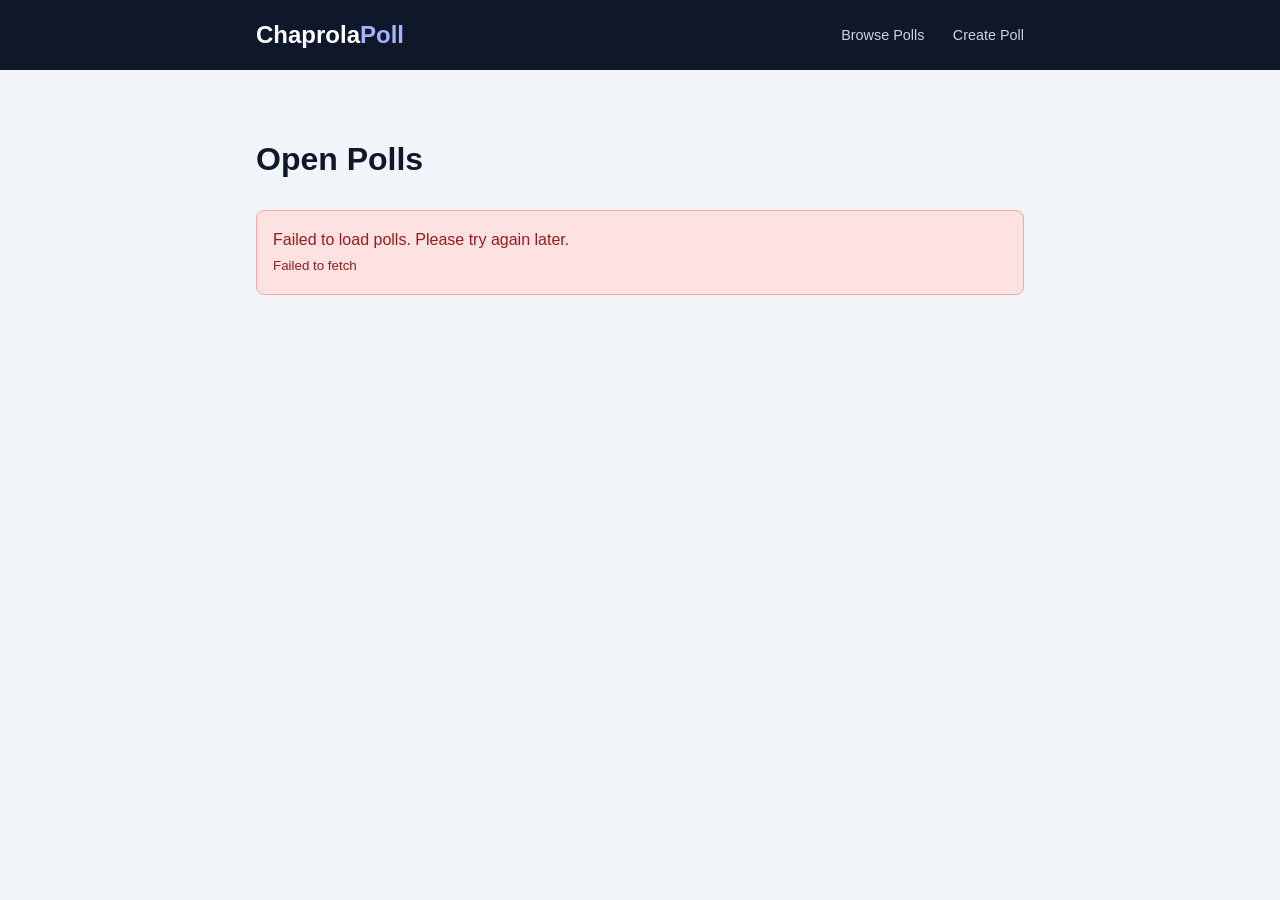
<file: frontend/index.html>
<!DOCTYPE html>
<html lang="en">
<head>
  <meta charset="UTF-8">
  <meta name="viewport" content="width=device-width, initial-scale=1.0">
  <title>Chaprola Poll - Quick Polls for Teams</title>
  <link rel="stylesheet" href="styles.css">
    <!-- chp-auth-widget: chaprola-auth.js -->
    <script src="https://chaprola.org/chaprola-auth.js"></script>
</head>
<body>
    <!-- BEGIN chp-auth-widget -->

<div id="chp-auth-bar" class="chp-auth-bar" aria-label="Account">
  <span id="chp-auth-identity" class="chp-auth-identity" hidden></span>
  <button id="chp-auth-login-btn" class="chp-auth-btn chp-auth-btn--primary" type="button" hidden>Log in</button>
  <button id="chp-auth-signup-btn" class="chp-auth-btn" type="button" hidden>Sign up</button>
  <button id="chp-auth-logout-btn" class="chp-auth-btn" type="button" hidden>Log out</button>
</div>

<dialog id="chp-auth-dialog" class="chp-auth-dialog">
  <form id="chp-auth-form" method="dialog" class="chp-auth-form">
    <h2 id="chp-auth-title">Log in</h2>
    <label>
      <span>Email</span>
      <input id="chp-auth-email" type="email" autocomplete="username" required>
    </label>
    <label>
      <span>Password</span>
      <input id="chp-auth-password" type="password" autocomplete="current-password" required minlength="8">
    </label>
    <label id="chp-auth-displayname-label" hidden>
      <span>Display name (optional)</span>
      <input id="chp-auth-displayname" type="text" autocomplete="nickname">
    </label>
    <div id="chp-auth-error" class="chp-auth-error" role="alert"></div>
    <div class="chp-auth-actions">
      <button value="cancel" class="chp-auth-btn">Cancel</button>
      <button id="chp-auth-submit" value="submit" class="chp-auth-btn chp-auth-btn--primary" type="submit">Log in</button>
    </div>
  </form>
</dialog>

<style>
  .chp-auth-bar {
    position: fixed;
    top: 0.75rem;
    right: 0.75rem;
    z-index: 9999;
    display: flex;
    gap: 0.5rem;
    align-items: center;
    font: 14px/1.3 -apple-system, BlinkMacSystemFont, "Segoe UI", Roboto, sans-serif;
  }
  .chp-auth-identity {
    padding: 0.2rem 0.6rem;
    color: #94a3b8;
    font-size: 0.85rem;
  }
  .chp-auth-btn {
    padding: 0.35rem 0.85rem;
    border: 1px solid #334155;
    background: #0f172a;
    color: #e2e8f0;
    border-radius: 6px;
    cursor: pointer;
    font: inherit;
  }
  .chp-auth-btn:hover { background: #1e293b; }
  .chp-auth-btn--primary {
    background: #2563eb;
    border-color: #2563eb;
    color: white;
  }
  .chp-auth-btn--primary:hover { background: #1d4ed8; }
  .chp-auth-dialog {
    max-width: 360px;
    border: 1px solid #334155;
    background: #0b1220;
    color: #e2e8f0;
    border-radius: 10px;
    padding: 1.25rem;
    font: 14px/1.5 -apple-system, BlinkMacSystemFont, "Segoe UI", Roboto, sans-serif;
  }
  .chp-auth-dialog::backdrop { background: rgba(0,0,0,0.5); }
  .chp-auth-form h2 { margin: 0 0 0.75rem; font-size: 1.25rem; color: #f1f5f9; }
  .chp-auth-form label { display: block; margin: 0.5rem 0; }
  .chp-auth-form label span { display: block; font-size: 0.85rem; color: #94a3b8; margin-bottom: 0.2rem; }
  .chp-auth-form input {
    width: 100%;
    padding: 0.5rem 0.7rem;
    border: 1px solid #334155;
    background: #0f172a;
    color: #e2e8f0;
    border-radius: 6px;
    font: inherit;
    box-sizing: border-box;
  }
  .chp-auth-error {
    min-height: 1.2em;
    color: #fca5a5;
    font-size: 0.85rem;
    margin-top: 0.5rem;
  }
  .chp-auth-actions {
    display: flex;
    justify-content: flex-end;
    gap: 0.5rem;
    margin-top: 0.75rem;
  }
</style>

<script>
(function () {
  var bar = document.getElementById('chp-auth-bar');
  var identity = document.getElementById('chp-auth-identity');
  var loginBtn = document.getElementById('chp-auth-login-btn');
  var signupBtn = document.getElementById('chp-auth-signup-btn');
  var logoutBtn = document.getElementById('chp-auth-logout-btn');
  var dialog = document.getElementById('chp-auth-dialog');
  var form = document.getElementById('chp-auth-form');
  var title = document.getElementById('chp-auth-title');
  var submit = document.getElementById('chp-auth-submit');
  var emailIn = document.getElementById('chp-auth-email');
  var passIn = document.getElementById('chp-auth-password');
  var nameLabel = document.getElementById('chp-auth-displayname-label');
  var nameIn = document.getElementById('chp-auth-displayname');
  var errorBox = document.getElementById('chp-auth-error');
  var mode = 'login';

  function waitForAuth() {
    if (window.chaprolaAuth) return Promise.resolve();
    return new Promise(function (resolve) {
      var tries = 0;
      var timer = setInterval(function () {
        if (window.chaprolaAuth || ++tries > 50) {
          clearInterval(timer);
          resolve();
        }
      }, 100);
    });
  }

  function render() {
    var user = window.chaprolaAuth && window.chaprolaAuth.getUser();
    if (user) {
      identity.hidden = false;
      identity.textContent = user.display_name || user.email || 'signed in';
      logoutBtn.hidden = false;
      loginBtn.hidden = true;
      signupBtn.hidden = true;
    } else {
      identity.hidden = true;
      logoutBtn.hidden = true;
      loginBtn.hidden = false;
      signupBtn.hidden = false;
    }
  }

  function openDialog(nextMode) {
    mode = nextMode;
    title.textContent = mode === 'signup' ? 'Sign up' : 'Log in';
    submit.textContent = mode === 'signup' ? 'Sign up' : 'Log in';
    nameLabel.hidden = mode !== 'signup';
    errorBox.textContent = '';
    form.reset();
    dialog.showModal();
  }

  form.addEventListener('submit', async function (ev) {
    ev.preventDefault();
    errorBox.textContent = '';
    submit.disabled = true;
    try {
      var body = { email: emailIn.value.trim(), password: passIn.value };
      if (mode === 'signup') {
        var dn = nameIn.value.trim();
        if (dn) body.display_name = dn;
        await window.chaprolaAuth.signup(body);
      } else {
        await window.chaprolaAuth.login(body);
      }
      await window.chaprolaAuth.me();
      dialog.close();
      render();
    } catch (err) {
      errorBox.textContent = (err && err.message) || String(err);
    } finally {
      submit.disabled = false;
    }
  });

  loginBtn.addEventListener('click', function () { openDialog('login'); });
  signupBtn.addEventListener('click', function () { openDialog('signup'); });
  logoutBtn.addEventListener('click', async function () {
    await window.chaprolaAuth.logout();
    render();
  });

  waitForAuth().then(function () {
    if (!window.chaprolaAuth) {
      bar.style.display = 'none';
      return;
    }
    window.chaprolaAuth.onAuthChange(render);
    window.chaprolaAuth.me().catch(function () {}).finally(render);
  });
})();
</script>
    <!-- END chp-auth-widget -->
  <header>
    <div class="container">
      <a href="./" class="logo">Chaprola<span>Poll</span></a>
      <nav>
        <a href="./">Browse Polls</a>
        <a href="create.html">Create Poll</a>
      </nav>
    </div>
  </header>

  <main class="container">
    <h1>Open Polls</h1>

    <div id="polls-list" class="loading">Loading polls...</div>

    <noscript>
      <div class="message message-error">
        JavaScript is required to load polls dynamically.
        Please enable JavaScript or contact the poll creator for a direct link.
      </div>
    </noscript>
  </main>

  <script>
    const API_BASE = 'https://api.chaprola.org';
    const USERID = 'chaprola-poll';
    const PROJECT = 'poll';
    const DEMO_USER_ID = 'demo-user';

    function currentUserId() {
      var u = window.chaprolaAuth && window.chaprolaAuth.getUser();
      return (u && u.sub) || DEMO_USER_ID;
    }

    async function loadPolls() {
      const container = document.getElementById('polls-list');

      try {
        const url = `${API_BASE}/report?userid=${USERID}&project=${PROJECT}&name=POLLLIST&user_id=${encodeURIComponent(currentUserId())}`;
        const response = await fetch(url);

        if (!response.ok) {
          throw new Error(`HTTP ${response.status}`);
        }

        const text = await response.text();
        const polls = parsePolls(text);

        container.classList.remove('loading');

        if (polls.length === 0) {
          container.innerHTML = '<div class="card"><p>No open polls at the moment. <a href="create.html">Create one!</a></p></div>';
          return;
        }

        container.innerHTML = polls.map(poll => `
          <div class="card">
            <h3 class="card-title">${escapeHtml(poll.title)}</h3>
            <div class="card-meta">
              <span class="status status-open">Open</span>
            </div>
            <div class="card-options">
              ${poll.options.map(opt => `<span class="option-tag">${escapeHtml(opt)}</span>`).join('')}
            </div>
            <div>
              <a href="vote.html?poll=${encodeURIComponent(poll.poll_id)}" class="btn btn-primary btn-small">Vote</a>
              <a href="results.html?poll=${encodeURIComponent(poll.poll_id)}" class="btn btn-secondary btn-small">Results</a>
            </div>
          </div>
        `).join('');

      } catch (error) {
        console.error('Failed to load polls:', error);
        container.classList.remove('loading');
        container.innerHTML = `
          <div class="message message-error">
            Failed to load polls. Please try again later.
            <br><small>${escapeHtml(error.message)}</small>
          </div>
        `;
      }
    }

    function parsePolls(text) {
      const lines = text.trim().split('\n').filter(line => line.trim());
      return lines.map(line => {
        // Format: poll_id|title|option1|option2|...|date status
        // The report returns pipe-delimited rows with the poll_id as the first field
        const parts = line.split('|').map(p => p.trim());
        if (parts.length < 3) return null;

        // First part is poll_id, second is title, remaining are options plus trailing date/status
        // Filter out the last part if it looks like a date or status (contains spaces or 'open')
        const options = parts.slice(2).filter(opt => {
          // Skip empty, date-like, or status-like values
          if (!opt) return false;
          if (opt.includes('2026-') || opt === 'open' || opt === 'closed') return false;
          return true;
        });

        return {
          poll_id: parts[0],
          title: parts[1],
          options: options
        };
      }).filter(p => p !== null);
    }

    function formatDate(isoDate) {
      try {
        const date = new Date(isoDate);
        return date.toLocaleDateString('en-US', {
          month: 'short',
          day: 'numeric',
          year: 'numeric'
        });
      } catch {
        return isoDate;
      }
    }

    function escapeHtml(text) {
      const div = document.createElement('div');
      div.textContent = text;
      return div.innerHTML;
    }

    // Load polls on page load
    loadPolls();
  </script>
</body>
</html>
</file>
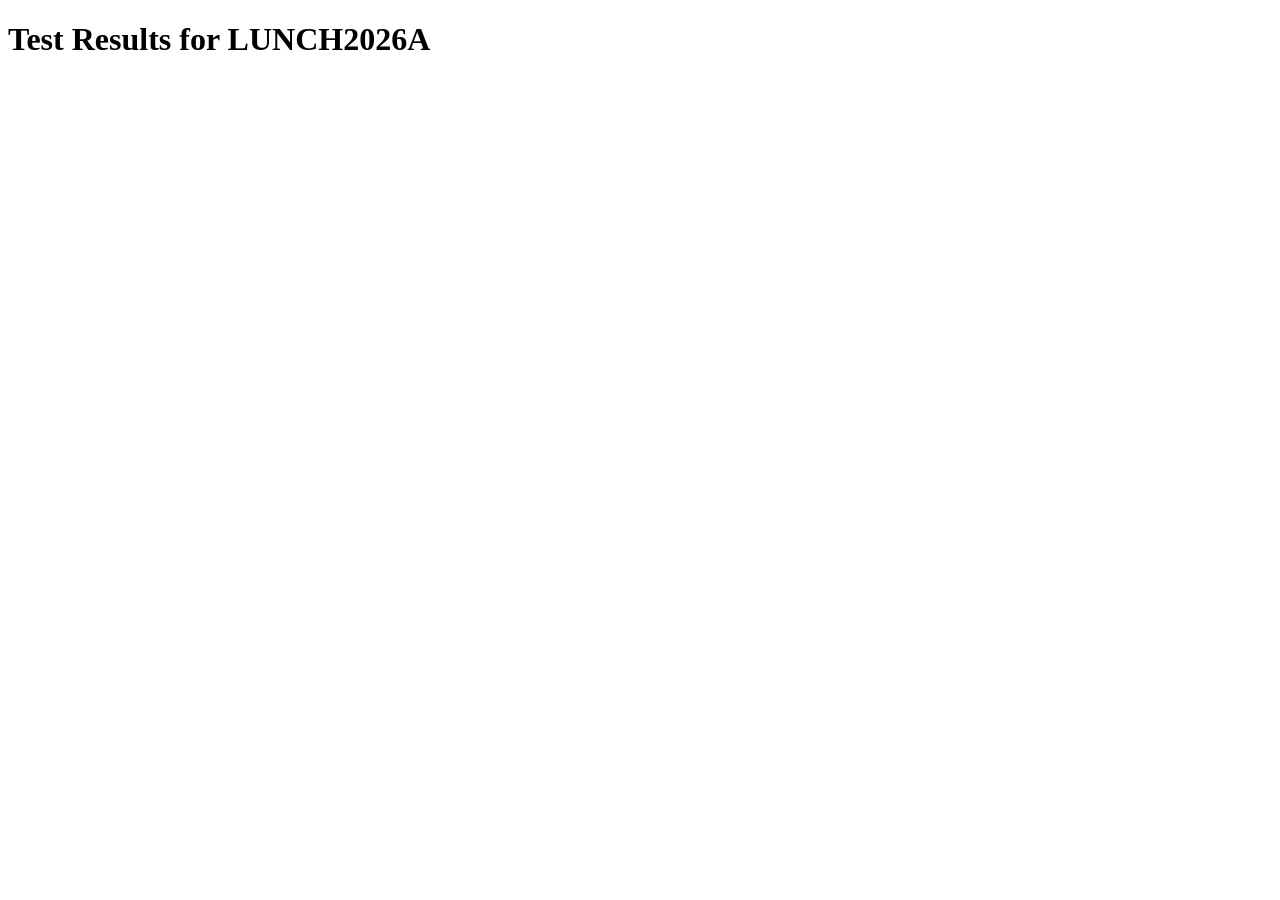
<file: test_results.html>
<!DOCTYPE html>
<html>
<head>
  <title>Test Results</title>
</head>
<body>
  <h1>Test Results for LUNCH2026A</h1>
  <div id="output"></div>

  <script>
    const API_BASE = 'https://api.chaprola.org';
    const API_KEY = 'site_ae3401111ffb83939527e70b4fb1eae1e1dbdc71804077828d88e3e14c9990c2';
    const USERID = 'chaprola-poll';
    const PROJECT = 'poll';

    async function testQuery() {
      const response = await fetch(`${API_BASE}/query`, {
        method: 'POST',
        headers: {
          'Authorization': `Bearer ${API_KEY}`,
          'Content-Type': 'application/json'
        },
        body: JSON.stringify({
          userid: USERID,
          project: PROJECT,
          file: 'votes',
          where: [{field: 'poll_id', op: 'eq', value: 'LUNCH2026A'}],
          select: ['option', 'voter_tag']
        })
      });

      const data = await response.json();
      document.getElementById('output').innerHTML = '<pre>' + JSON.stringify(data, null, 2) + '</pre>';
    }

    testQuery();
  </script>
</body>
</html>
</file>
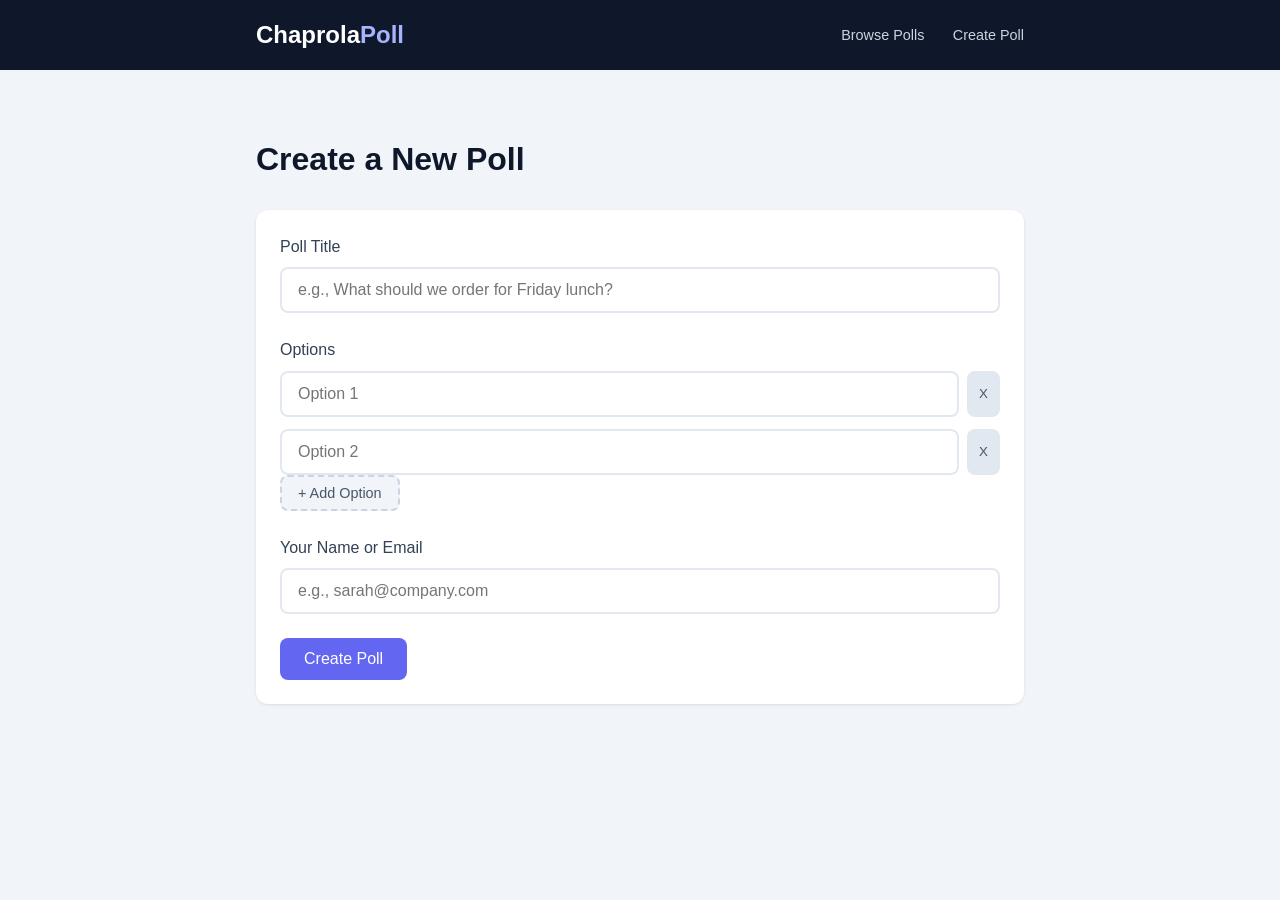
<file: frontend/create.html>
<!DOCTYPE html>
<html lang="en">
<head>
  <meta charset="UTF-8">
  <meta name="viewport" content="width=device-width, initial-scale=1.0">
  <title>Create Poll - Chaprola Poll</title>
  <link rel="stylesheet" href="styles.css">
  <script src="api/proxy.js"></script>
    <!-- chp-auth-widget: chaprola-auth.js -->
    <script src="https://chaprola.org/chaprola-auth.js"></script>
</head>
<body>
    <!-- BEGIN chp-auth-widget -->

<div id="chp-auth-bar" class="chp-auth-bar" aria-label="Account">
  <span id="chp-auth-identity" class="chp-auth-identity" hidden></span>
  <button id="chp-auth-login-btn" class="chp-auth-btn chp-auth-btn--primary" type="button" hidden>Log in</button>
  <button id="chp-auth-signup-btn" class="chp-auth-btn" type="button" hidden>Sign up</button>
  <button id="chp-auth-logout-btn" class="chp-auth-btn" type="button" hidden>Log out</button>
</div>

<dialog id="chp-auth-dialog" class="chp-auth-dialog">
  <form id="chp-auth-form" method="dialog" class="chp-auth-form">
    <h2 id="chp-auth-title">Log in</h2>
    <label>
      <span>Email</span>
      <input id="chp-auth-email" type="email" autocomplete="username" required>
    </label>
    <label>
      <span>Password</span>
      <input id="chp-auth-password" type="password" autocomplete="current-password" required minlength="8">
    </label>
    <label id="chp-auth-displayname-label" hidden>
      <span>Display name (optional)</span>
      <input id="chp-auth-displayname" type="text" autocomplete="nickname">
    </label>
    <div id="chp-auth-error" class="chp-auth-error" role="alert"></div>
    <div class="chp-auth-actions">
      <button value="cancel" class="chp-auth-btn">Cancel</button>
      <button id="chp-auth-submit" value="submit" class="chp-auth-btn chp-auth-btn--primary" type="submit">Log in</button>
    </div>
  </form>
</dialog>

<style>
  .chp-auth-bar {
    position: fixed;
    top: 0.75rem;
    right: 0.75rem;
    z-index: 9999;
    display: flex;
    gap: 0.5rem;
    align-items: center;
    font: 14px/1.3 -apple-system, BlinkMacSystemFont, "Segoe UI", Roboto, sans-serif;
  }
  .chp-auth-identity {
    padding: 0.2rem 0.6rem;
    color: #94a3b8;
    font-size: 0.85rem;
  }
  .chp-auth-btn {
    padding: 0.35rem 0.85rem;
    border: 1px solid #334155;
    background: #0f172a;
    color: #e2e8f0;
    border-radius: 6px;
    cursor: pointer;
    font: inherit;
  }
  .chp-auth-btn:hover { background: #1e293b; }
  .chp-auth-btn--primary {
    background: #2563eb;
    border-color: #2563eb;
    color: white;
  }
  .chp-auth-btn--primary:hover { background: #1d4ed8; }
  .chp-auth-dialog {
    max-width: 360px;
    border: 1px solid #334155;
    background: #0b1220;
    color: #e2e8f0;
    border-radius: 10px;
    padding: 1.25rem;
    font: 14px/1.5 -apple-system, BlinkMacSystemFont, "Segoe UI", Roboto, sans-serif;
  }
  .chp-auth-dialog::backdrop { background: rgba(0,0,0,0.5); }
  .chp-auth-form h2 { margin: 0 0 0.75rem; font-size: 1.25rem; color: #f1f5f9; }
  .chp-auth-form label { display: block; margin: 0.5rem 0; }
  .chp-auth-form label span { display: block; font-size: 0.85rem; color: #94a3b8; margin-bottom: 0.2rem; }
  .chp-auth-form input {
    width: 100%;
    padding: 0.5rem 0.7rem;
    border: 1px solid #334155;
    background: #0f172a;
    color: #e2e8f0;
    border-radius: 6px;
    font: inherit;
    box-sizing: border-box;
  }
  .chp-auth-error {
    min-height: 1.2em;
    color: #fca5a5;
    font-size: 0.85rem;
    margin-top: 0.5rem;
  }
  .chp-auth-actions {
    display: flex;
    justify-content: flex-end;
    gap: 0.5rem;
    margin-top: 0.75rem;
  }
</style>

<script>
(function () {
  var bar = document.getElementById('chp-auth-bar');
  var identity = document.getElementById('chp-auth-identity');
  var loginBtn = document.getElementById('chp-auth-login-btn');
  var signupBtn = document.getElementById('chp-auth-signup-btn');
  var logoutBtn = document.getElementById('chp-auth-logout-btn');
  var dialog = document.getElementById('chp-auth-dialog');
  var form = document.getElementById('chp-auth-form');
  var title = document.getElementById('chp-auth-title');
  var submit = document.getElementById('chp-auth-submit');
  var emailIn = document.getElementById('chp-auth-email');
  var passIn = document.getElementById('chp-auth-password');
  var nameLabel = document.getElementById('chp-auth-displayname-label');
  var nameIn = document.getElementById('chp-auth-displayname');
  var errorBox = document.getElementById('chp-auth-error');
  var mode = 'login';

  function waitForAuth() {
    if (window.chaprolaAuth) return Promise.resolve();
    return new Promise(function (resolve) {
      var tries = 0;
      var timer = setInterval(function () {
        if (window.chaprolaAuth || ++tries > 50) {
          clearInterval(timer);
          resolve();
        }
      }, 100);
    });
  }

  function render() {
    var user = window.chaprolaAuth && window.chaprolaAuth.getUser();
    if (user) {
      identity.hidden = false;
      identity.textContent = user.display_name || user.email || 'signed in';
      logoutBtn.hidden = false;
      loginBtn.hidden = true;
      signupBtn.hidden = true;
    } else {
      identity.hidden = true;
      logoutBtn.hidden = true;
      loginBtn.hidden = false;
      signupBtn.hidden = false;
    }
  }

  function openDialog(nextMode) {
    mode = nextMode;
    title.textContent = mode === 'signup' ? 'Sign up' : 'Log in';
    submit.textContent = mode === 'signup' ? 'Sign up' : 'Log in';
    nameLabel.hidden = mode !== 'signup';
    errorBox.textContent = '';
    form.reset();
    dialog.showModal();
  }

  form.addEventListener('submit', async function (ev) {
    ev.preventDefault();
    errorBox.textContent = '';
    submit.disabled = true;
    try {
      var body = { email: emailIn.value.trim(), password: passIn.value };
      if (mode === 'signup') {
        var dn = nameIn.value.trim();
        if (dn) body.display_name = dn;
        await window.chaprolaAuth.signup(body);
      } else {
        await window.chaprolaAuth.login(body);
      }
      await window.chaprolaAuth.me();
      dialog.close();
      render();
    } catch (err) {
      errorBox.textContent = (err && err.message) || String(err);
    } finally {
      submit.disabled = false;
    }
  });

  loginBtn.addEventListener('click', function () { openDialog('login'); });
  signupBtn.addEventListener('click', function () { openDialog('signup'); });
  logoutBtn.addEventListener('click', async function () {
    await window.chaprolaAuth.logout();
    render();
  });

  waitForAuth().then(function () {
    if (!window.chaprolaAuth) {
      bar.style.display = 'none';
      return;
    }
    window.chaprolaAuth.onAuthChange(render);
    window.chaprolaAuth.me().catch(function () {}).finally(render);
  });
})();
</script>
    <!-- END chp-auth-widget -->
  <header>
    <div class="container">
      <a href="./" class="logo">Chaprola<span>Poll</span></a>
      <nav>
        <a href="./">Browse Polls</a>
        <a href="create.html">Create Poll</a>
      </nav>
    </div>
  </header>

  <main class="container">
    <h1>Create a New Poll</h1>

    <div class="card">
      <form id="create-form">
        <div class="form-group">
          <label for="title">Poll Title</label>
          <input type="text" id="title" name="title" required
                 placeholder="e.g., What should we order for Friday lunch?">
        </div>

        <div class="form-group">
          <label>Options</label>
          <div id="options-list" class="options-list">
            <div class="option-input-row">
              <input type="text" name="option" placeholder="Option 1" required>
              <button type="button" class="btn-remove" onclick="removeOption(this)" title="Remove">X</button>
            </div>
            <div class="option-input-row">
              <input type="text" name="option" placeholder="Option 2" required>
              <button type="button" class="btn-remove" onclick="removeOption(this)" title="Remove">X</button>
            </div>
          </div>
          <button type="button" class="btn-add-option" onclick="addOption()">+ Add Option</button>
        </div>

        <div class="form-group">
          <label for="created_by">Your Name or Email</label>
          <input type="text" id="created_by" name="created_by" required
                 placeholder="e.g., sarah@company.com">
        </div>

        <button type="submit" class="btn btn-primary">Create Poll</button>
      </form>

      <div id="create-message" style="display: none;"></div>
      <div id="share-section" style="display: none;">
        <div class="share-box">
          <label>Share this link with your team:</label>
          <div class="share-url">
            <input type="text" id="share-url" readonly>
            <button type="button" class="btn btn-secondary btn-small" onclick="copyShareUrl()">Copy</button>
          </div>
        </div>
        <div style="margin-top: 1rem;">
          <a id="vote-link" href="#" class="btn btn-primary">Go to Poll</a>
          <a id="results-link" href="#" class="btn btn-secondary">View Results</a>
        </div>
      </div>
    </div>

    <noscript>
      <div class="message message-error">
        JavaScript is required to create polls. Please enable JavaScript.
      </div>
    </noscript>
  </main>

  <script>
    let optionCount = 2;

    function addOption() {
      optionCount++;
      const list = document.getElementById('options-list');
      const row = document.createElement('div');
      row.className = 'option-input-row';
      row.innerHTML = `
        <input type="text" name="option" placeholder="Option ${optionCount}" required>
        <button type="button" class="btn-remove" onclick="removeOption(this)" title="Remove">X</button>
      `;
      list.appendChild(row);
    }

    function removeOption(btn) {
      const rows = document.querySelectorAll('.option-input-row');
      if (rows.length <= 2) {
        showMessage('A poll needs at least 2 options.', 'error');
        return;
      }
      btn.parentElement.remove();
    }

    function generatePollId() {
      const chars = 'ABCDEFGHIJKLMNOPQRSTUVWXYZ0123456789';
      let id = '';
      for (let i = 0; i < 8; i++) {
        id += chars.charAt(Math.floor(Math.random() * chars.length));
      }
      return id;
    }

    document.getElementById('create-form').addEventListener('submit', async (e) => {
      e.preventDefault();

      const form = e.target;
      const formData = new FormData(form);

      const title = formData.get('title').trim();
      const createdBy = formData.get('created_by').trim();
      const options = formData.getAll('option')
        .map(o => o.trim())
        .filter(o => o);

      // Validation
      if (!title) {
        showMessage('Please enter a poll title.', 'error');
        return;
      }

      if (options.length < 2) {
        showMessage('Please add at least 2 options.', 'error');
        return;
      }

      // Check for duplicate options
      const uniqueOptions = new Set(options.map(o => o.toLowerCase()));
      if (uniqueOptions.size !== options.length) {
        showMessage('Please remove duplicate options.', 'error');
        return;
      }

      const submitBtn = form.querySelector('button[type="submit"]');
      submitBtn.disabled = true;
      submitBtn.textContent = 'Creating...';

      const pollId = generatePollId();

      try {
        const ownerSub = (window.chaprolaAuth && window.chaprolaAuth.getUser && window.chaprolaAuth.getUser()?.sub) || 'demo-user';
        await ChaprolaProxy.createPoll(pollId, title, options.join('|'), createdBy, ownerSub);

        // Show success
        form.style.display = 'none';
        showMessage('Poll created successfully!', 'success');

        // Use relative URLs for the app (deployed to subpath)
        const baseUrl = window.location.href.replace(/[^\/]*$/, '');
        const voteUrl = `${baseUrl}vote.html?poll=${encodeURIComponent(pollId)}`;

        document.getElementById('share-url').value = voteUrl;
        document.getElementById('vote-link').href = `vote.html?poll=${encodeURIComponent(pollId)}`;
        document.getElementById('results-link').href = `results.html?poll=${encodeURIComponent(pollId)}`;
        document.getElementById('share-section').style.display = 'block';

      } catch (error) {
        console.error('Failed to create poll:', error);
        showMessage(`Failed to create poll: ${error.message}`, 'error');
        submitBtn.disabled = false;
        submitBtn.textContent = 'Create Poll';
      }
    });

    function copyShareUrl() {
      const input = document.getElementById('share-url');
      input.select();
      document.execCommand('copy');

      const btn = input.nextElementSibling;
      btn.textContent = 'Copied!';
      setTimeout(() => {
        btn.textContent = 'Copy';
      }, 2000);
    }

    function showMessage(text, type) {
      const messageEl = document.getElementById('create-message');
      messageEl.className = `message message-${type}`;
      messageEl.textContent = text;
      messageEl.style.display = 'block';
    }
  </script>
</body>
</html>
</file>
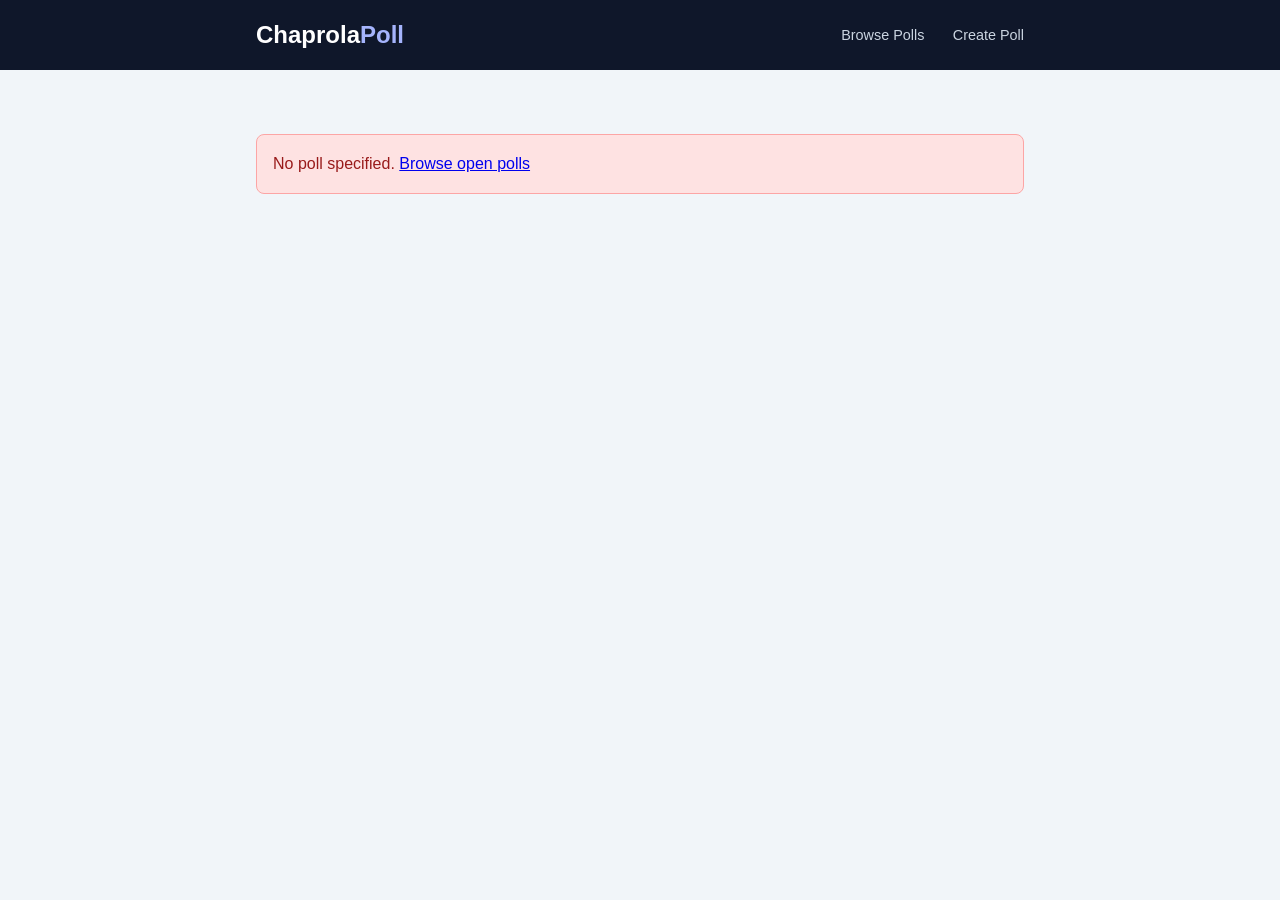
<file: frontend/results.html>
<!DOCTYPE html>
<html lang="en">
<head>
  <meta charset="UTF-8">
  <meta name="viewport" content="width=device-width, initial-scale=1.0">
  <title>Results - Chaprola Poll</title>
  <link rel="stylesheet" href="styles.css">
    <!-- chp-auth-widget: chaprola-auth.js -->
    <script src="https://chaprola.org/chaprola-auth.js"></script>
    <script src="api/proxy.js"></script>
</head>
<body>
    <!-- BEGIN chp-auth-widget -->

<div id="chp-auth-bar" class="chp-auth-bar" aria-label="Account">
  <span id="chp-auth-identity" class="chp-auth-identity" hidden></span>
  <button id="chp-auth-login-btn" class="chp-auth-btn chp-auth-btn--primary" type="button" hidden>Log in</button>
  <button id="chp-auth-signup-btn" class="chp-auth-btn" type="button" hidden>Sign up</button>
  <button id="chp-auth-logout-btn" class="chp-auth-btn" type="button" hidden>Log out</button>
</div>

<dialog id="chp-auth-dialog" class="chp-auth-dialog">
  <form id="chp-auth-form" method="dialog" class="chp-auth-form">
    <h2 id="chp-auth-title">Log in</h2>
    <label>
      <span>Email</span>
      <input id="chp-auth-email" type="email" autocomplete="username" required>
    </label>
    <label>
      <span>Password</span>
      <input id="chp-auth-password" type="password" autocomplete="current-password" required minlength="8">
    </label>
    <label id="chp-auth-displayname-label" hidden>
      <span>Display name (optional)</span>
      <input id="chp-auth-displayname" type="text" autocomplete="nickname">
    </label>
    <div id="chp-auth-error" class="chp-auth-error" role="alert"></div>
    <div class="chp-auth-actions">
      <button value="cancel" class="chp-auth-btn">Cancel</button>
      <button id="chp-auth-submit" value="submit" class="chp-auth-btn chp-auth-btn--primary" type="submit">Log in</button>
    </div>
  </form>
</dialog>

<style>
  .chp-auth-bar {
    position: fixed;
    top: 0.75rem;
    right: 0.75rem;
    z-index: 9999;
    display: flex;
    gap: 0.5rem;
    align-items: center;
    font: 14px/1.3 -apple-system, BlinkMacSystemFont, "Segoe UI", Roboto, sans-serif;
  }
  .chp-auth-identity {
    padding: 0.2rem 0.6rem;
    color: #94a3b8;
    font-size: 0.85rem;
  }
  .chp-auth-btn {
    padding: 0.35rem 0.85rem;
    border: 1px solid #334155;
    background: #0f172a;
    color: #e2e8f0;
    border-radius: 6px;
    cursor: pointer;
    font: inherit;
  }
  .chp-auth-btn:hover { background: #1e293b; }
  .chp-auth-btn--primary {
    background: #2563eb;
    border-color: #2563eb;
    color: white;
  }
  .chp-auth-btn--primary:hover { background: #1d4ed8; }
  .chp-auth-dialog {
    max-width: 360px;
    border: 1px solid #334155;
    background: #0b1220;
    color: #e2e8f0;
    border-radius: 10px;
    padding: 1.25rem;
    font: 14px/1.5 -apple-system, BlinkMacSystemFont, "Segoe UI", Roboto, sans-serif;
  }
  .chp-auth-dialog::backdrop { background: rgba(0,0,0,0.5); }
  .chp-auth-form h2 { margin: 0 0 0.75rem; font-size: 1.25rem; color: #f1f5f9; }
  .chp-auth-form label { display: block; margin: 0.5rem 0; }
  .chp-auth-form label span { display: block; font-size: 0.85rem; color: #94a3b8; margin-bottom: 0.2rem; }
  .chp-auth-form input {
    width: 100%;
    padding: 0.5rem 0.7rem;
    border: 1px solid #334155;
    background: #0f172a;
    color: #e2e8f0;
    border-radius: 6px;
    font: inherit;
    box-sizing: border-box;
  }
  .chp-auth-error {
    min-height: 1.2em;
    color: #fca5a5;
    font-size: 0.85rem;
    margin-top: 0.5rem;
  }
  .chp-auth-actions {
    display: flex;
    justify-content: flex-end;
    gap: 0.5rem;
    margin-top: 0.75rem;
  }
</style>

<script>
(function () {
  var bar = document.getElementById('chp-auth-bar');
  var identity = document.getElementById('chp-auth-identity');
  var loginBtn = document.getElementById('chp-auth-login-btn');
  var signupBtn = document.getElementById('chp-auth-signup-btn');
  var logoutBtn = document.getElementById('chp-auth-logout-btn');
  var dialog = document.getElementById('chp-auth-dialog');
  var form = document.getElementById('chp-auth-form');
  var title = document.getElementById('chp-auth-title');
  var submit = document.getElementById('chp-auth-submit');
  var emailIn = document.getElementById('chp-auth-email');
  var passIn = document.getElementById('chp-auth-password');
  var nameLabel = document.getElementById('chp-auth-displayname-label');
  var nameIn = document.getElementById('chp-auth-displayname');
  var errorBox = document.getElementById('chp-auth-error');
  var mode = 'login';

  function waitForAuth() {
    if (window.chaprolaAuth) return Promise.resolve();
    return new Promise(function (resolve) {
      var tries = 0;
      var timer = setInterval(function () {
        if (window.chaprolaAuth || ++tries > 50) {
          clearInterval(timer);
          resolve();
        }
      }, 100);
    });
  }

  function render() {
    var user = window.chaprolaAuth && window.chaprolaAuth.getUser();
    if (user) {
      identity.hidden = false;
      identity.textContent = user.display_name || user.email || 'signed in';
      logoutBtn.hidden = false;
      loginBtn.hidden = true;
      signupBtn.hidden = true;
    } else {
      identity.hidden = true;
      logoutBtn.hidden = true;
      loginBtn.hidden = false;
      signupBtn.hidden = false;
    }
  }

  function openDialog(nextMode) {
    mode = nextMode;
    title.textContent = mode === 'signup' ? 'Sign up' : 'Log in';
    submit.textContent = mode === 'signup' ? 'Sign up' : 'Log in';
    nameLabel.hidden = mode !== 'signup';
    errorBox.textContent = '';
    form.reset();
    dialog.showModal();
  }

  form.addEventListener('submit', async function (ev) {
    ev.preventDefault();
    errorBox.textContent = '';
    submit.disabled = true;
    try {
      var body = { email: emailIn.value.trim(), password: passIn.value };
      if (mode === 'signup') {
        var dn = nameIn.value.trim();
        if (dn) body.display_name = dn;
        await window.chaprolaAuth.signup(body);
      } else {
        await window.chaprolaAuth.login(body);
      }
      await window.chaprolaAuth.me();
      dialog.close();
      render();
    } catch (err) {
      errorBox.textContent = (err && err.message) || String(err);
    } finally {
      submit.disabled = false;
    }
  });

  loginBtn.addEventListener('click', function () { openDialog('login'); });
  signupBtn.addEventListener('click', function () { openDialog('signup'); });
  logoutBtn.addEventListener('click', async function () {
    await window.chaprolaAuth.logout();
    render();
  });

  waitForAuth().then(function () {
    if (!window.chaprolaAuth) {
      bar.style.display = 'none';
      return;
    }
    window.chaprolaAuth.onAuthChange(render);
    window.chaprolaAuth.me().catch(function () {}).finally(render);
  });
})();
</script>
    <!-- END chp-auth-widget -->
  <header>
    <div class="container">
      <a href="./" class="logo">Chaprola<span>Poll</span></a>
      <nav>
        <a href="./">Browse Polls</a>
        <a href="create.html">Create Poll</a>
      </nav>
    </div>
  </header>

  <main class="container">
    <div id="results-container" class="loading">Loading results...</div>

    <noscript>
      <div class="message message-error">
        JavaScript is required to view live results. Please enable JavaScript.
      </div>
    </noscript>
  </main>

  <script>
    const API_BASE = 'https://api.chaprola.org';
    const USERID = 'chaprola-poll';
    const PROJECT = 'poll';

    let currentPollId = null;
    let refreshInterval = null;

    async function loadResults() {
      const container = document.getElementById('results-container');
      const params = new URLSearchParams(window.location.search);
      currentPollId = params.get('poll');
      const justVoted = params.get('voted') === '1';

      if (!currentPollId) {
        container.classList.remove('loading');
        container.innerHTML = '<div class="message message-error">No poll specified. <a href="./">Browse open polls</a></div>';
        return;
      }

      if (justVoted) {
        const newUrl = window.location.pathname + '?poll=' + encodeURIComponent(currentPollId);
        window.history.replaceState({}, '', newUrl);
      }

      await fetchAndRenderResults(justVoted);
      refreshInterval = setInterval(() => fetchAndRenderResults(false), 10000);
    }

    async function fetchAndRenderResults(showVoteSuccess) {
      const container = document.getElementById('results-container');

      try {
        // Get poll details from published report (public, no auth needed)
        const detailUrl = `${API_BASE}/report?userid=${USERID}&project=${PROJECT}&name=POLLDETAIL&poll_id=${encodeURIComponent(currentPollId)}`;
        const detailResponse = await fetch(detailUrl);
        const detailText = await detailResponse.text();
        const pollDetail = parsePollDetail(detailText);

        // Get results from published RESULTS report (TABULATE output)
        const resultsUrl = `${API_BASE}/report?userid=${USERID}&project=${PROJECT}&name=RESULTS&poll_id=${encodeURIComponent(currentPollId)}`;
        const resultsResponse = await fetch(resultsUrl);
        const resultsText = await resultsResponse.text();
        const pivotData = parsePivotJson(resultsText);

        container.classList.remove('loading');
        document.title = `Results: ${pollDetail?.title || currentPollId} - Chaprola Poll`;
        renderResults(container, pollDetail, pivotData, showVoteSuccess);

      } catch (error) {
        console.error('Failed to load results:', error);
        container.classList.remove('loading');
        container.innerHTML = `<div class="message message-error">Failed to load results. Please try again later.<br><small>${escapeHtml(error.message)}</small></div>`;
      }
    }

    function parsePivotJson(text) {
      try {
        const data = JSON.parse(text.trim());
        // TABULATE returns values as strings — parse to numbers
        if (data.values) {
          data.values = data.values.map(row => row.map(v => parseInt(v, 10) || 0));
        }
        // Compute row_totals and grand_total from values matrix
        data.row_totals = (data.values || []).map(row => row.reduce((sum, v) => sum + v, 0));
        data.grand_total = data.row_totals.reduce((sum, v) => sum + v, 0);
        return { pivot: data };
      } catch {
        return { pivot: { rows: [], columns: [], values: [], row_totals: [], grand_total: 0 } };
      }
    }

    function parsePollDetail(text) {
      // POLLDETAIL.CS emits pipe-delimited key|value lines. Split on the
      // first | only so the options list (internally pipe-delimited) stays
      // intact for the options handler.
      const lines = text.trim().split('\n').filter(line => line.trim());
      const data = {};
      for (const line of lines) {
        const idx = line.indexOf('|');
        if (idx < 0) continue;
        const key = line.substring(0, idx).trim().toLowerCase();
        const val = line.substring(idx + 1).trim();
        if (key === 'options') {
          data.options = val.split('|').map(o => o.trim()).filter(Boolean);
        } else {
          data[key] = val;
        }
      }
      return data.title ? data : null;
    }

    function renderResults(container, pollDetail, pivotData, showVoteSuccess) {
      let rows = pivotData.pivot.rows || [];
      let rowTotals = pivotData.pivot.row_totals || [];
      const grandTotal = pivotData.pivot.grand_total || 0;
      const columns = pivotData.pivot.columns || [];
      let values = pivotData.pivot.values || [];

      // Merge TABULATE rows (uppercased) with poll options (original case).
      // TABULATE uppercases grouping keys, so match case-insensitively
      // and prefer the poll definition's original casing.
      if (pollDetail?.options) {
        const emptyRow = columns.length > 0 ? columns.map(() => 0) : [0];
        // Replace TABULATE's uppercased row labels with original-case poll options
        for (let i = 0; i < rows.length; i++) {
          const match = pollDetail.options.find(o => o.toUpperCase() === rows[i].toUpperCase());
          if (match) rows[i] = match;
        }
        // Add any poll options that have 0 votes (not in TABULATE output)
        for (const opt of pollDetail.options) {
          if (!rows.some(r => r.toUpperCase() === opt.toUpperCase())) {
            rows.push(opt);
            rowTotals.push(0);
            values.push(emptyRow);
          }
        }
      }

      const maxCount = Math.max(...rowTotals, 1);

      // Build bar chart from pivot row_totals
      const barChart = rows.map((option, i) => {
        const count = rowTotals[i] || 0;
        const percentage = grandTotal > 0 ? Math.round((count / grandTotal) * 100) : 0;
        const barWidth = grandTotal > 0 ? Math.round((count / maxCount) * 100) : 0;
        const isWinner = count === Math.max(...rowTotals) && count > 0;

        return `
          <div class="result-row">
            <div class="result-label">
              <span class="result-option">${escapeHtml(option)}</span>
              <span class="result-count">${count} (${percentage}%)</span>
            </div>
            <div class="result-bar-bg">
              <div class="result-bar ${isWinner ? 'winner' : ''}" style="width: ${barWidth}%"></div>
            </div>
          </div>
        `;
      }).join('');

      // Build cross-tabulation table from pivot columns/values.
      // TABULATE prefixes column names with _; an unlabeled column comes back
      // as "_" and represents votes with no voter_tag — show it as "Anonymous"
      // so cross-tab totals reconcile with the bar chart.
      const namedColumns = columns.map(c => (c || '').trim()).filter(c => c !== '');
      const displayColumns = namedColumns.map(c => {
        if (c === '_') return 'Anonymous';
        const stripped = c.replace(/^_/, '');
        return stripped.charAt(0).toUpperCase() + stripped.slice(1).toLowerCase();
      });
      const hasGroups = namedColumns.length > 0;

      let crossTabHtml = '';
      if (hasGroups) {
        // Compute column totals
        const colTotals = namedColumns.map(col => {
          const ci = columns.findIndex(c => (c || '').trim() === col);
          return rows.reduce((sum, _, ri) => sum + (values[ri] && ci >= 0 ? values[ri][ci] || 0 : 0), 0);
        });

        crossTabHtml = `
          <h2>Votes by Group</h2>
          <p class="pivot-note">Aggregated server-side by Chaprola TABULATE</p>
          <div class="crosstab-scroll">
          <table class="crosstab">
            <thead>
              <tr>
                <th>Option</th>
                ${displayColumns.map(c => `<th>${escapeHtml(c)}</th>`).join('')}
              </tr>
            </thead>
            <tbody>
              ${rows.map((opt, ri) => `
                <tr>
                  <td>${escapeHtml(opt)}</td>
                  ${namedColumns.map(col => {
                    const ci = columns.findIndex(c => (c || '').trim() === col);
                    return `<td>${values[ri] && ci >= 0 ? values[ri][ci] || 0 : 0}</td>`;
                  }).join('')}
                </tr>
              `).join('')}
            </tbody>
            <tfoot>
              <tr>
                <td><strong>Total</strong></td>
                ${colTotals.map(t => `<td><strong>${t}</strong></td>`).join('')}
              </tr>
            </tfoot>
          </table>
          </div>
        `;
      }

      const baseUrl = window.location.href.replace(/[^\/]*(\?.*)?$/, '');
      const voteUrl = `${baseUrl}vote.html?poll=${encodeURIComponent(currentPollId)}`;

      // Delete button appears for every logged-in user; DELETEPOLL.CS
      // enforces ownership server-side (WHERE owner_sub EQ PARAM.user_id)
      // against the JWT-injected user_id and returns status|not_found
      // for non-owners. POLLDETAIL also withholds owner_sub so the
      // information leak that used to feed the spoof-delete attack
      // chain stays closed — defense in depth alongside the platform's
      // writable-/report Bearer requirement.
      const isLoggedIn = !!(window.chaprolaAuth && window.chaprolaAuth.getUser && window.chaprolaAuth.getUser());

      container.innerHTML = `
        ${showVoteSuccess ? '<div class="message message-success">Your vote has been recorded!</div>' : ''}
        <h1>${escapeHtml(pollDetail?.title || currentPollId)}</h1>
        ${pollDetail?.status === 'open'
          ? `<p><span class="status status-open">Open</span> <a href="vote.html?poll=${encodeURIComponent(currentPollId)}">Cast your vote</a></p>`
          : '<p><span class="status status-closed">Closed</span></p>'
        }
        <div class="total-votes">${grandTotal.toLocaleString()} vote${grandTotal !== 1 ? 's' : ''}</div>
        <div class="results-chart">${barChart}</div>
        ${crossTabHtml}
        <div class="share-box">
          <label>Share this poll:</label>
          <div class="share-url">
            <input type="text" id="share-url" value="${escapeHtml(voteUrl)}" readonly>
            <button type="button" class="btn btn-secondary btn-small" onclick="copyShareUrl()">Copy</button>
          </div>
          ${isLoggedIn ? `
          <div style="margin-top: 1rem; text-align: right;">
            <button type="button" class="btn btn-danger btn-small" onclick="deletePoll()">Delete Poll</button>
          </div>` : ''}
        </div>
      `;
    }

    const DELETE_TOKEN = 'act_78a0c653941758c2cdb1f73d4f25607c';

    async function deletePoll() {
      if (!confirm('Delete this poll and all its votes? This cannot be undone.')) return;

      const btn = document.querySelector('.btn-danger');
      btn.disabled = true;
      btn.textContent = 'Deleting...';

      try {
        // Three layers gate this delete:
        //   1. act_ token in the URL is the publish-side ACL.
        //   2. The platform requires a chp_user_ Bearer for any writable
        //      /report call and rejects URL user_id params (Tawni
        //      trust-model variant-4, 2026-04-23) — chaprolaAuth.fetch
        //      attaches the Bearer automatically.
        //   3. PARAM.user_id is auto-injected from the JWT sub, then
        //      DELETEPOLL.CS's WHERE owner_sub EQ PARAM.user_id matches
        //      only polls the caller actually owns.
        // The URL therefore carries no user_id — that surface was
        // spoofable; auto-inject is the trusted source.
        const url = `${API_BASE}/report?userid=${USERID}&project=${PROJECT}&name=DELETEPOLL&poll_id=${encodeURIComponent(currentPollId)}&token=${DELETE_TOKEN}`;
        const response = await window.chaprolaAuth.fetch(url);
        const text = await response.text();

        if (text.includes('status|ok') || text.includes('STATUS|OK')) {
          if (refreshInterval) clearInterval(refreshInterval);
          const container = document.getElementById('results-container');
          container.innerHTML = '<div class="message message-success">Poll deleted. <a href="./">Browse polls</a></div>';
        } else if (text.includes('status|not_found') || text.includes('STATUS|NOT_FOUND')) {
          throw new Error('Not found or not owned by you');
        } else {
          throw new Error('Delete failed: ' + text.slice(0, 120));
        }
      } catch (error) {
        btn.disabled = false;
        btn.textContent = 'Delete Poll';
        alert('Failed to delete poll: ' + error.message);
      }
    }

    function copyShareUrl() {
      const input = document.getElementById('share-url');
      input.select();
      navigator.clipboard.writeText(input.value).then(() => {
        const btn = input.nextElementSibling;
        btn.textContent = 'Copied!';
        setTimeout(() => { btn.textContent = 'Copy'; }, 2000);
      });
    }

    function escapeHtml(text) {
      const div = document.createElement('div');
      div.textContent = text;
      return div.innerHTML;
    }

    loadResults();
    window.addEventListener('beforeunload', () => { if (refreshInterval) clearInterval(refreshInterval); });
  </script>
</body>
</html>
</file>
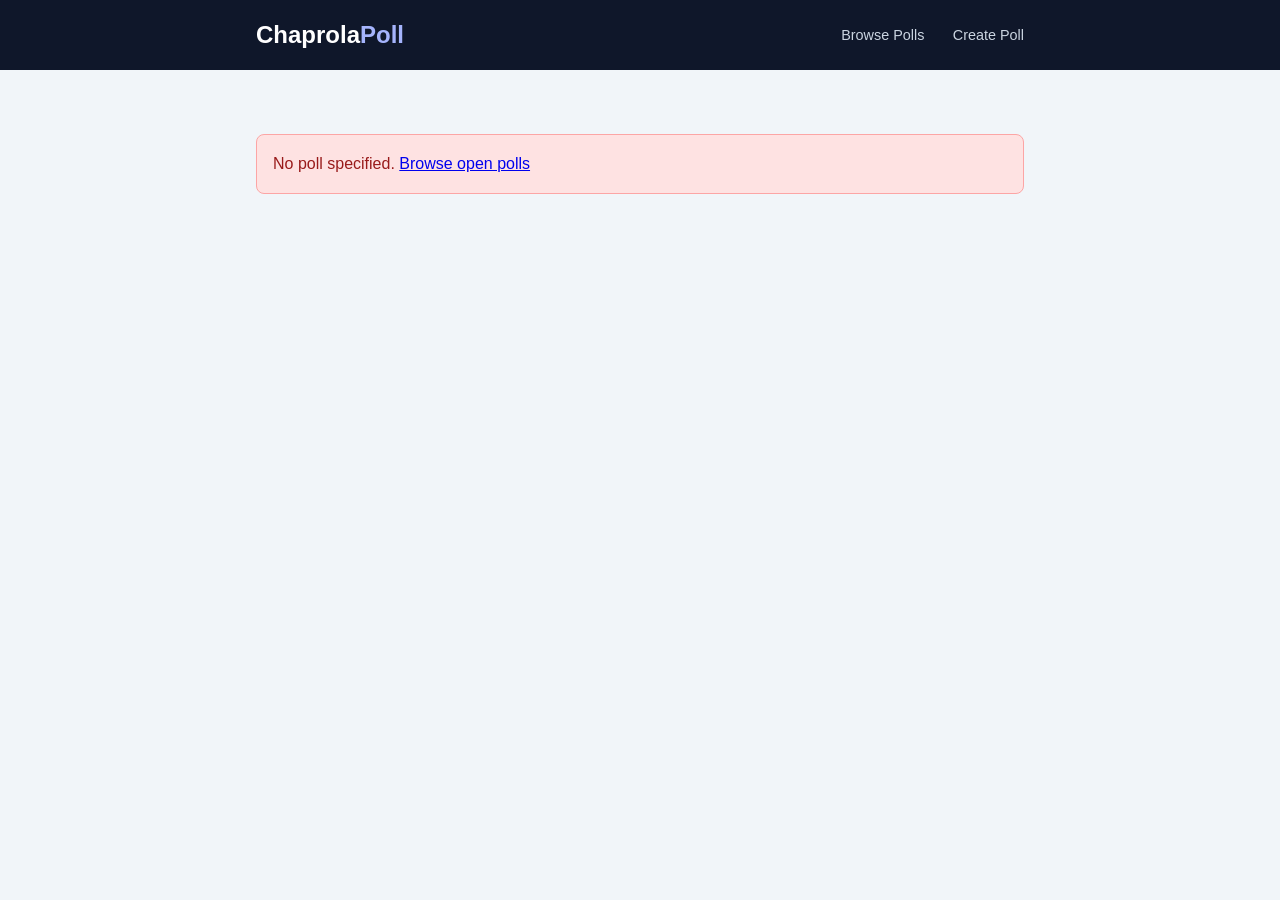
<file: frontend/vote.html>
<!DOCTYPE html>
<html lang="en">
<head>
  <meta charset="UTF-8">
  <meta name="viewport" content="width=device-width, initial-scale=1.0">
  <title>Vote - Chaprola Poll</title>
  <link rel="stylesheet" href="styles.css">
  <script src="api/proxy.js"></script>
    <!-- chp-auth-widget: chaprola-auth.js -->
    <script src="https://chaprola.org/chaprola-auth.js"></script>
</head>
<body>
    <!-- BEGIN chp-auth-widget -->

<div id="chp-auth-bar" class="chp-auth-bar" aria-label="Account">
  <span id="chp-auth-identity" class="chp-auth-identity" hidden></span>
  <button id="chp-auth-login-btn" class="chp-auth-btn chp-auth-btn--primary" type="button" hidden>Log in</button>
  <button id="chp-auth-signup-btn" class="chp-auth-btn" type="button" hidden>Sign up</button>
  <button id="chp-auth-logout-btn" class="chp-auth-btn" type="button" hidden>Log out</button>
</div>

<dialog id="chp-auth-dialog" class="chp-auth-dialog">
  <form id="chp-auth-form" method="dialog" class="chp-auth-form">
    <h2 id="chp-auth-title">Log in</h2>
    <label>
      <span>Email</span>
      <input id="chp-auth-email" type="email" autocomplete="username" required>
    </label>
    <label>
      <span>Password</span>
      <input id="chp-auth-password" type="password" autocomplete="current-password" required minlength="8">
    </label>
    <label id="chp-auth-displayname-label" hidden>
      <span>Display name (optional)</span>
      <input id="chp-auth-displayname" type="text" autocomplete="nickname">
    </label>
    <div id="chp-auth-error" class="chp-auth-error" role="alert"></div>
    <div class="chp-auth-actions">
      <button value="cancel" class="chp-auth-btn">Cancel</button>
      <button id="chp-auth-submit" value="submit" class="chp-auth-btn chp-auth-btn--primary" type="submit">Log in</button>
    </div>
  </form>
</dialog>

<style>
  .chp-auth-bar {
    position: fixed;
    top: 0.75rem;
    right: 0.75rem;
    z-index: 9999;
    display: flex;
    gap: 0.5rem;
    align-items: center;
    font: 14px/1.3 -apple-system, BlinkMacSystemFont, "Segoe UI", Roboto, sans-serif;
  }
  .chp-auth-identity {
    padding: 0.2rem 0.6rem;
    color: #94a3b8;
    font-size: 0.85rem;
  }
  .chp-auth-btn {
    padding: 0.35rem 0.85rem;
    border: 1px solid #334155;
    background: #0f172a;
    color: #e2e8f0;
    border-radius: 6px;
    cursor: pointer;
    font: inherit;
  }
  .chp-auth-btn:hover { background: #1e293b; }
  .chp-auth-btn--primary {
    background: #2563eb;
    border-color: #2563eb;
    color: white;
  }
  .chp-auth-btn--primary:hover { background: #1d4ed8; }
  .chp-auth-dialog {
    max-width: 360px;
    border: 1px solid #334155;
    background: #0b1220;
    color: #e2e8f0;
    border-radius: 10px;
    padding: 1.25rem;
    font: 14px/1.5 -apple-system, BlinkMacSystemFont, "Segoe UI", Roboto, sans-serif;
  }
  .chp-auth-dialog::backdrop { background: rgba(0,0,0,0.5); }
  .chp-auth-form h2 { margin: 0 0 0.75rem; font-size: 1.25rem; color: #f1f5f9; }
  .chp-auth-form label { display: block; margin: 0.5rem 0; }
  .chp-auth-form label span { display: block; font-size: 0.85rem; color: #94a3b8; margin-bottom: 0.2rem; }
  .chp-auth-form input {
    width: 100%;
    padding: 0.5rem 0.7rem;
    border: 1px solid #334155;
    background: #0f172a;
    color: #e2e8f0;
    border-radius: 6px;
    font: inherit;
    box-sizing: border-box;
  }
  .chp-auth-error {
    min-height: 1.2em;
    color: #fca5a5;
    font-size: 0.85rem;
    margin-top: 0.5rem;
  }
  .chp-auth-actions {
    display: flex;
    justify-content: flex-end;
    gap: 0.5rem;
    margin-top: 0.75rem;
  }
</style>

<script>
(function () {
  var bar = document.getElementById('chp-auth-bar');
  var identity = document.getElementById('chp-auth-identity');
  var loginBtn = document.getElementById('chp-auth-login-btn');
  var signupBtn = document.getElementById('chp-auth-signup-btn');
  var logoutBtn = document.getElementById('chp-auth-logout-btn');
  var dialog = document.getElementById('chp-auth-dialog');
  var form = document.getElementById('chp-auth-form');
  var title = document.getElementById('chp-auth-title');
  var submit = document.getElementById('chp-auth-submit');
  var emailIn = document.getElementById('chp-auth-email');
  var passIn = document.getElementById('chp-auth-password');
  var nameLabel = document.getElementById('chp-auth-displayname-label');
  var nameIn = document.getElementById('chp-auth-displayname');
  var errorBox = document.getElementById('chp-auth-error');
  var mode = 'login';

  function waitForAuth() {
    if (window.chaprolaAuth) return Promise.resolve();
    return new Promise(function (resolve) {
      var tries = 0;
      var timer = setInterval(function () {
        if (window.chaprolaAuth || ++tries > 50) {
          clearInterval(timer);
          resolve();
        }
      }, 100);
    });
  }

  function render() {
    var user = window.chaprolaAuth && window.chaprolaAuth.getUser();
    if (user) {
      identity.hidden = false;
      identity.textContent = user.display_name || user.email || 'signed in';
      logoutBtn.hidden = false;
      loginBtn.hidden = true;
      signupBtn.hidden = true;
    } else {
      identity.hidden = true;
      logoutBtn.hidden = true;
      loginBtn.hidden = false;
      signupBtn.hidden = false;
    }
  }

  function openDialog(nextMode) {
    mode = nextMode;
    title.textContent = mode === 'signup' ? 'Sign up' : 'Log in';
    submit.textContent = mode === 'signup' ? 'Sign up' : 'Log in';
    nameLabel.hidden = mode !== 'signup';
    errorBox.textContent = '';
    form.reset();
    dialog.showModal();
  }

  form.addEventListener('submit', async function (ev) {
    ev.preventDefault();
    errorBox.textContent = '';
    submit.disabled = true;
    try {
      var body = { email: emailIn.value.trim(), password: passIn.value };
      if (mode === 'signup') {
        var dn = nameIn.value.trim();
        if (dn) body.display_name = dn;
        await window.chaprolaAuth.signup(body);
      } else {
        await window.chaprolaAuth.login(body);
      }
      await window.chaprolaAuth.me();
      dialog.close();
      render();
    } catch (err) {
      errorBox.textContent = (err && err.message) || String(err);
    } finally {
      submit.disabled = false;
    }
  });

  loginBtn.addEventListener('click', function () { openDialog('login'); });
  signupBtn.addEventListener('click', function () { openDialog('signup'); });
  logoutBtn.addEventListener('click', async function () {
    await window.chaprolaAuth.logout();
    render();
  });

  waitForAuth().then(function () {
    if (!window.chaprolaAuth) {
      bar.style.display = 'none';
      return;
    }
    window.chaprolaAuth.onAuthChange(render);
    window.chaprolaAuth.me().catch(function () {}).finally(render);
  });
})();
</script>
    <!-- END chp-auth-widget -->
  <header>
    <div class="container">
      <a href="./" class="logo">Chaprola<span>Poll</span></a>
      <nav>
        <a href="./">Browse Polls</a>
        <a href="create.html">Create Poll</a>
      </nav>
    </div>
  </header>

  <main class="container">
    <div id="vote-container" class="loading">Loading poll...</div>

    <noscript>
      <div class="message message-error">
        JavaScript is required to vote. Please enable JavaScript.
      </div>
    </noscript>
  </main>

  <script>
    const API_BASE = 'https://api.chaprola.org';
    const USERID = 'chaprola-poll';
    const PROJECT = 'poll';

    let currentPoll = null;

    async function loadPoll() {
      const container = document.getElementById('vote-container');
      const params = new URLSearchParams(window.location.search);
      const pollId = params.get('poll');

      if (!pollId) {
        container.classList.remove('loading');
        container.innerHTML = `
          <div class="message message-error">
            No poll specified. <a href="./">Browse open polls</a>
          </div>
        `;
        return;
      }

      try {
        const url = `${API_BASE}/report?userid=${USERID}&project=${PROJECT}&name=POLLDETAIL&poll_id=${encodeURIComponent(pollId)}`;
        const response = await fetch(url);

        if (!response.ok) {
          throw new Error(`HTTP ${response.status}`);
        }

        const text = await response.text();
        currentPoll = parsePollDetail(text, pollId);

        container.classList.remove('loading');

        if (!currentPoll) {
          container.innerHTML = `
            <div class="message message-error">
              Poll not found. <a href="./">Browse open polls</a>
            </div>
          `;
          return;
        }

        document.title = `Vote: ${currentPoll.title} - Chaprola Poll`;
        renderVoteForm(container);

      } catch (error) {
        console.error('Failed to load poll:', error);
        container.classList.remove('loading');
        container.innerHTML = `
          <div class="message message-error">
            Failed to load poll. Please try again later.
            <br><small>${escapeHtml(error.message)}</small>
          </div>
        `;
      }
    }

    function parsePollDetail(text, pollId) {
      // POLLDETAIL.CS emits pipe-delimited key|value lines (title, options,
      // status, owner_sub). Parse by splitting on the first | only, so
      // option lists with internal pipes ("Pizza|Thai Food|...") stay intact.
      const lines = text.trim().split('\n').filter(line => line.trim());
      const data = { poll_id: pollId };
      for (const line of lines) {
        const idx = line.indexOf('|');
        if (idx < 0) continue;
        const key = line.substring(0, idx).trim().toLowerCase();
        const val = line.substring(idx + 1).trim();
        if (key === 'options') {
          data.options = val.split('|').map(o => o.trim()).filter(Boolean);
        } else {
          data[key] = val;
        }
      }
      if (!data.title || !data.options) return null;
      return data;
    }

    function renderVoteForm(container) {
      const isClosed = currentPoll.status !== 'open';
      const hasVoted = localStorage.getItem(`voted_${currentPoll.poll_id}`) === 'true';

      container.innerHTML = `
        <h1>${escapeHtml(currentPoll.title)}</h1>

        ${hasVoted ? `
          <div class="message message-success">
            You have already voted in this poll. <a href="results.html?poll=${encodeURIComponent(currentPoll.poll_id)}">View results</a>
          </div>
        ` : isClosed ? `
          <div class="message message-error">
            This poll is closed. <a href="results.html?poll=${encodeURIComponent(currentPoll.poll_id)}">View results</a>
          </div>
        ` : `
          <form id="vote-form">
            <div class="form-group">
              <label>Choose your option:</label>
              <div class="vote-options">
                ${currentPoll.options.map((opt, i) => `
                  <label class="vote-option" data-option="${i}">
                    <input type="radio" name="option" value="${escapeHtml(opt)}" required>
                    <span>${escapeHtml(opt)}</span>
                  </label>
                `).join('')}
              </div>
            </div>

            <div class="form-group">
              <label for="voter-tag">Team or group name (optional)</label>
              <input type="text" id="voter-tag" name="voter_tag" placeholder="e.g., engineering, design, product">
            </div>

            <button type="submit" class="btn btn-primary">Submit Vote</button>
          </form>

          <div id="vote-message" style="display: none;"></div>
        `}
      `;

      if (!isClosed && !hasVoted) {
        setupVoteForm();
      }
    }

    function setupVoteForm() {
      const form = document.getElementById('vote-form');
      const options = document.querySelectorAll('.vote-option');

      // Highlight selected option
      options.forEach(opt => {
        opt.addEventListener('click', () => {
          options.forEach(o => o.classList.remove('selected'));
          opt.classList.add('selected');
        });
      });

      // Handle form submission
      form.addEventListener('submit', async (e) => {
        e.preventDefault();

        // Check if user has already voted (handles browser back button case)
        if (localStorage.getItem(`voted_${currentPoll.poll_id}`) === 'true') {
          form.style.display = 'none';
          showMessage('You have already voted in this poll. Redirecting to results...', 'error');
          setTimeout(() => {
            window.location.href = `results.html?poll=${encodeURIComponent(currentPoll.poll_id)}`;
          }, 2000);
          return;
        }

        const formData = new FormData(form);
        const option = formData.get('option');
        const voterTag = formData.get('voter_tag') || '';

        if (!option) {
          showMessage('Please select an option.', 'error');
          return;
        }

        const submitBtn = form.querySelector('button[type="submit"]');
        submitBtn.disabled = true;
        submitBtn.textContent = 'Submitting...';

        try {
          // Add timeout to prevent hanging
          const votePromise = ChaprolaProxy.vote(currentPoll.poll_id, option, voterTag);
          const timeoutPromise = new Promise((_, reject) =>
            setTimeout(() => reject(new Error('Request timed out')), 30000)
          );

          await Promise.race([votePromise, timeoutPromise]);

          // Mark as voted in localStorage
          localStorage.setItem(`voted_${currentPoll.poll_id}`, 'true');

          // Redirect to results
          window.location.href = `results.html?poll=${encodeURIComponent(currentPoll.poll_id)}&voted=1`;

        } catch (error) {
          console.error('Failed to submit vote:', error);
          showMessage(`Failed to submit vote: ${error.message}`, 'error');
          submitBtn.disabled = false;
          submitBtn.textContent = 'Submit Vote';
        }
      });
    }

    function showMessage(text, type) {
      const messageEl = document.getElementById('vote-message');
      messageEl.className = `message message-${type}`;
      messageEl.textContent = text;
      messageEl.style.display = 'block';
    }

    function escapeHtml(text) {
      const div = document.createElement('div');
      div.textContent = text;
      return div.innerHTML;
    }

    // Load poll on page load
    loadPoll();
  </script>
</body>
</html>
</file>
<file: frontend/styles.css>
/* Chaprola Poll - Clean, Modern CSS */

:root {
  --slate-50: #f8fafc;
  --slate-100: #f1f5f9;
  --slate-200: #e2e8f0;
  --slate-300: #cbd5e1;
  --slate-400: #94a3b8;
  --slate-500: #64748b;
  --slate-600: #475569;
  --slate-700: #334155;
  --slate-800: #1e293b;
  --slate-900: #0f172a;
  --accent: #6366f1;
  --accent-dark: #4f46e5;
  --accent-light: #a5b4fc;
  --success: #22c55e;
  --error: #ef4444;
}

* {
  box-sizing: border-box;
  margin: 0;
  padding: 0;
}

body {
  font-family: -apple-system, BlinkMacSystemFont, 'Segoe UI', Roboto, Oxygen, Ubuntu, sans-serif;
  background: var(--slate-100);
  color: var(--slate-800);
  line-height: 1.6;
  min-height: 100vh;
}

.container {
  max-width: 800px;
  margin: 0 auto;
  padding: 2rem 1rem;
}

/* Header */
header {
  background: var(--slate-900);
  color: white;
  padding: 1rem 0;
  margin-bottom: 2rem;
}

header .container {
  display: flex;
  justify-content: space-between;
  align-items: center;
  padding-top: 0;
  padding-bottom: 0;
}

.logo {
  font-size: 1.5rem;
  font-weight: 700;
  text-decoration: none;
  color: white;
}

.logo span {
  color: var(--accent-light);
}

nav a {
  color: var(--slate-300);
  text-decoration: none;
  margin-left: 1.5rem;
  font-size: 0.9rem;
  transition: color 0.2s;
}

nav a:hover {
  color: white;
}

/* Typography */
h1 {
  font-size: 2rem;
  font-weight: 700;
  margin-bottom: 1.5rem;
  color: var(--slate-900);
}

h2 {
  font-size: 1.5rem;
  font-weight: 600;
  margin-bottom: 1rem;
  color: var(--slate-800);
}

/* Cards */
.card {
  background: white;
  border-radius: 12px;
  padding: 1.5rem;
  margin-bottom: 1rem;
  box-shadow: 0 1px 3px rgba(0, 0, 0, 0.1);
  transition: box-shadow 0.2s, transform 0.2s;
}

.card:hover {
  box-shadow: 0 4px 12px rgba(0, 0, 0, 0.15);
}

.card-title {
  font-size: 1.25rem;
  font-weight: 600;
  color: var(--slate-900);
  margin-bottom: 0.5rem;
}

.card-meta {
  font-size: 0.875rem;
  color: var(--slate-500);
  margin-bottom: 1rem;
}

.card-options {
  display: flex;
  flex-wrap: wrap;
  gap: 0.5rem;
  margin-bottom: 1rem;
}

.option-tag {
  background: var(--slate-100);
  color: var(--slate-600);
  padding: 0.25rem 0.75rem;
  border-radius: 9999px;
  font-size: 0.8rem;
}

/* Buttons */
.btn {
  display: inline-block;
  padding: 0.75rem 1.5rem;
  border-radius: 8px;
  font-size: 1rem;
  font-weight: 500;
  text-decoration: none;
  cursor: pointer;
  border: none;
  transition: all 0.2s;
}

.btn-primary {
  background: var(--accent);
  color: white;
}

.btn-primary:hover {
  background: var(--accent-dark);
}

.btn-secondary {
  background: var(--slate-200);
  color: var(--slate-700);
}

.btn-secondary:hover {
  background: var(--slate-300);
}

.btn-small {
  padding: 0.5rem 1rem;
  font-size: 0.875rem;
}

.btn-danger {
  background: var(--error);
  color: white;
}

.btn-danger:hover {
  background: #dc2626;
}

/* Forms */
.form-group {
  margin-bottom: 1.5rem;
}

label {
  display: block;
  font-weight: 500;
  margin-bottom: 0.5rem;
  color: var(--slate-700);
}

input[type="text"],
input[type="email"],
textarea {
  width: 100%;
  padding: 0.75rem 1rem;
  border: 2px solid var(--slate-200);
  border-radius: 8px;
  font-size: 1rem;
  transition: border-color 0.2s;
}

input[type="text"]:focus,
input[type="email"]:focus,
textarea:focus {
  outline: none;
  border-color: var(--accent);
}

/* Radio buttons for voting */
.vote-options {
  display: flex;
  flex-direction: column;
  gap: 0.75rem;
}

.vote-option {
  display: flex;
  align-items: center;
  padding: 1rem;
  background: var(--slate-50);
  border: 2px solid var(--slate-200);
  border-radius: 8px;
  cursor: pointer;
  transition: all 0.2s;
}

.vote-option:hover {
  border-color: var(--accent-light);
  background: white;
}

.vote-option input[type="radio"] {
  width: 20px;
  height: 20px;
  margin-right: 1rem;
  accent-color: var(--accent);
}

.vote-option.selected {
  border-color: var(--accent);
  background: white;
}

/* Results bar chart */
.results-chart {
  margin-top: 1.5rem;
}

.result-row {
  margin-bottom: 1rem;
}

.result-label {
  display: flex;
  justify-content: space-between;
  margin-bottom: 0.25rem;
}

.result-option {
  font-weight: 500;
  color: var(--slate-800);
}

.result-count {
  font-family: 'SF Mono', 'Fira Code', monospace;
  font-weight: 600;
  color: var(--slate-600);
}

.result-bar-bg {
  height: 24px;
  background: var(--slate-200);
  border-radius: 4px;
  overflow: hidden;
}

.result-bar {
  height: 100%;
  background: var(--accent);
  border-radius: 4px;
  transition: width 0.5s ease-out;
  min-width: 2px;
}

.result-bar.winner {
  background: var(--success);
}

/* Cross-tabulation table */
.crosstab-scroll {
  overflow-x: auto;
}

.crosstab {
  width: 100%;
  border-collapse: collapse;
  margin-top: 2rem;
  font-size: 0.9rem;
}

.crosstab th,
.crosstab td {
  padding: 0.75rem;
  text-align: left;
  border-bottom: 1px solid var(--slate-200);
}

.crosstab th {
  background: var(--slate-100);
  font-weight: 600;
  color: var(--slate-700);
}

.crosstab td {
  font-family: 'SF Mono', 'Fira Code', monospace;
}

.crosstab tr:hover td {
  background: var(--slate-50);
}

/* Option input list (for create page) */
.options-list {
  display: flex;
  flex-direction: column;
  gap: 0.75rem;
}

.option-input-row {
  display: flex;
  gap: 0.5rem;
}

.option-input-row input {
  flex: 1;
}

.btn-remove {
  padding: 0.75rem;
  background: var(--slate-200);
  border: none;
  border-radius: 8px;
  cursor: pointer;
  color: var(--slate-600);
  transition: all 0.2s;
}

.btn-remove:hover {
  background: var(--error);
  color: white;
}

.btn-add-option {
  align-self: flex-start;
  padding: 0.5rem 1rem;
  background: var(--slate-100);
  border: 2px dashed var(--slate-300);
  border-radius: 8px;
  cursor: pointer;
  color: var(--slate-600);
  font-size: 0.9rem;
  transition: all 0.2s;
}

.btn-add-option:hover {
  border-color: var(--accent);
  color: var(--accent);
}

/* Status indicators */
.status {
  display: inline-block;
  padding: 0.25rem 0.75rem;
  border-radius: 9999px;
  font-size: 0.75rem;
  font-weight: 600;
  text-transform: uppercase;
}

.status-open {
  background: #dcfce7;
  color: #166534;
}

.status-closed {
  background: var(--slate-200);
  color: var(--slate-600);
}

/* Messages */
.message {
  padding: 1rem;
  border-radius: 8px;
  margin-bottom: 1rem;
}

.message-success {
  background: #dcfce7;
  color: #166534;
  border: 1px solid #86efac;
}

.message-error {
  background: #fee2e2;
  color: #991b1b;
  border: 1px solid #fca5a5;
}

/* Share box */
.share-box {
  background: var(--slate-100);
  border-radius: 8px;
  padding: 1rem;
  margin-top: 1.5rem;
}

.share-box label {
  font-size: 0.875rem;
  margin-bottom: 0.5rem;
}

.share-url {
  display: flex;
  gap: 0.5rem;
}

.share-url input {
  flex: 1;
  background: white;
}

/* Loading state */
.loading {
  text-align: center;
  padding: 3rem;
  color: var(--slate-500);
}

/* Auto-refresh indicator */
.refresh-indicator {
  font-size: 0.8rem;
  color: var(--slate-500);
  text-align: right;
  margin-top: 1rem;
}

/* Total votes */
.total-votes {
  font-family: 'SF Mono', 'Fira Code', monospace;
  font-size: 1.25rem;
  font-weight: 600;
  color: var(--slate-700);
  margin-bottom: 1.5rem;
}

/* Responsive */
@media (max-width: 640px) {
  .container {
    padding: 1rem;
  }

  header .container {
    flex-direction: column;
    gap: 1rem;
  }

  nav a {
    margin-left: 0;
    margin-right: 1rem;
  }

  h1 {
    font-size: 1.5rem;
  }

  .card {
    padding: 1rem;
  }
}

/* No-JS fallback styles */
noscript .results-data {
  display: block;
  background: var(--slate-100);
  padding: 1rem;
  border-radius: 8px;
  font-family: monospace;
  white-space: pre-wrap;
}
</file>
